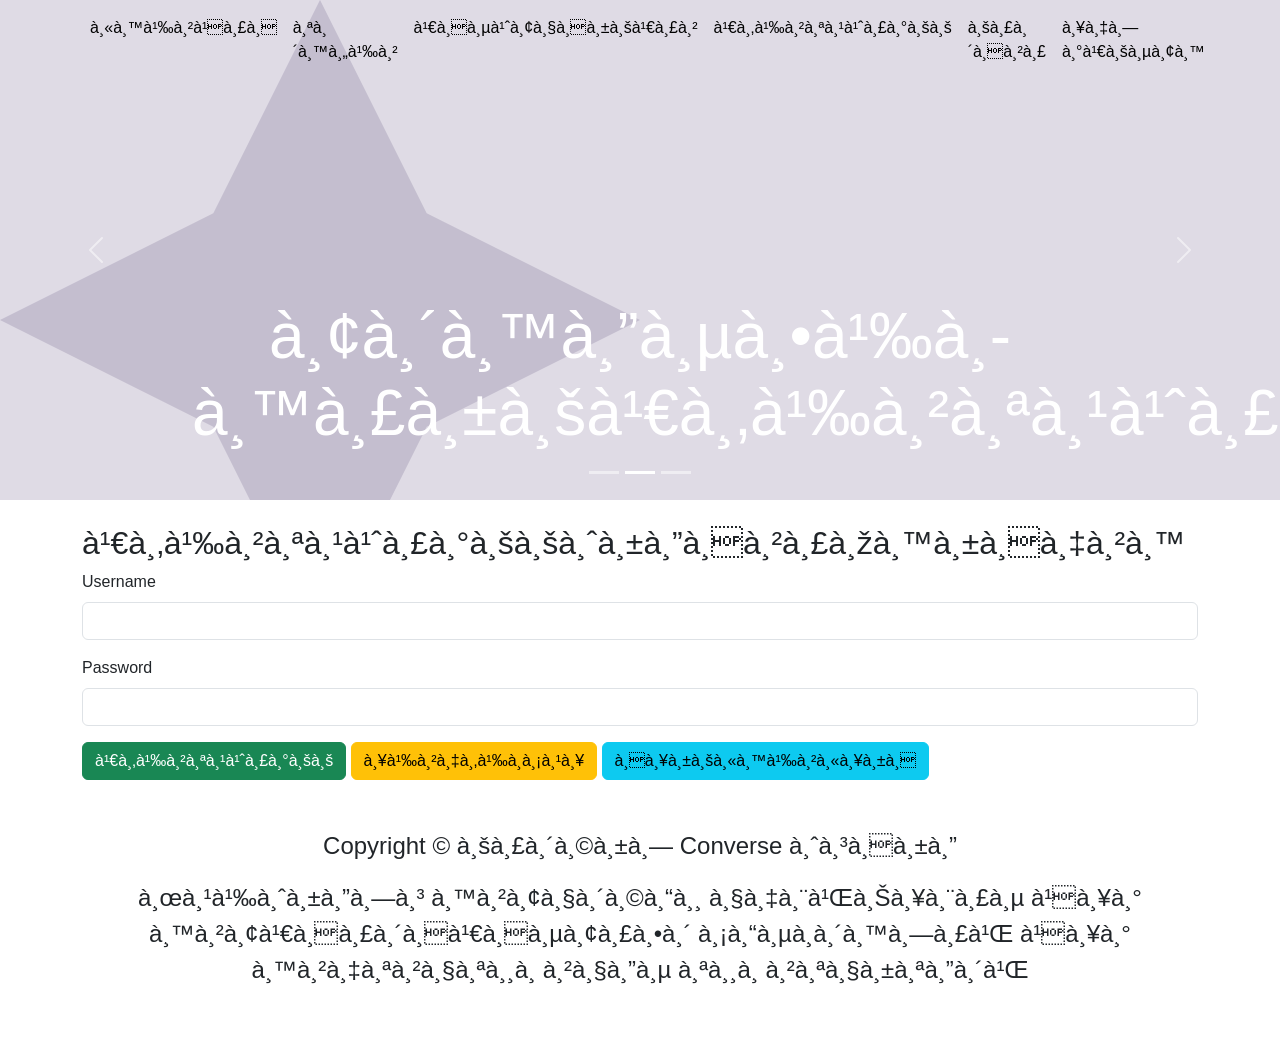
<file: login.html>
<!DOCTYPE html>
<html lang="en">
    <head>
        <title>Converse</title>
        <meta charset="UFT-8">
        <meta name="viewport" content="wigth=device-wight, initial-scale=1.0">
        <link href="https://cdn.jsdelivr.net/npm/bootstrap@5.0.2/dist/css/bootstrap.min.css" rel="stylesheet"
            integrity="sha384-EVSTQN3/azprG1Anm3QDgpJLIm9Nao0Yz1ztcQTwFspd3yD65VohhpuuCOmLASjC" crossorigin="anonymous">
        <link rel="stylesheet" href="style1.css">
    </head>
        <!-- navbar -->
               <nav class="navbar navbar-expand-sm navbar-silver bg-silver fixed-top">
                <div class="container">
                    <button class="navbar-toggler" data-bs-toggle="collapse" data-bs-target="#navbar1">
                        <span class="navbar-toggler-icon"></span>
                    </button>
                    <div id="navbar1" class="collapse navbar-collapse">
                        <ul class="navbar-nav ms-auto">
                            <li class="nav-item"></li>
                                <a href="index.html" class="nav-link" style="color: black;">หน้าแรก</a>
                            </li>
                            <li class="nav-item"></li>
                                <a href="product.html" class="nav-link" style="color: black;">สินค้า</a>
                            </li>
                            <li class="nav-item"></li>
                                <a href="about.html" class="nav-link" style="color: black;">เกี่ยวกับเรา</a>
                            </li>
                            <li class="nav-item"></li>
                                <a href="login.html" class="nav-link" style="color: black;">เข้าสู่ระบบ</a>
                            </li>
                            <li class="nav-item"></li>
                            <a href="card.html" class="nav-link" style="color: black;">บริการ</a>
                        </li>
                        <li class="nav-item"></li>
                            <a href="register.html" class="nav-link" style="color: black;">ลงทะเบียน</a>
                        </li>
                        </ul>
                    </div>
                </div>
             </nav>
       </head>
            <!--Slider-->
            <section id="Slider">
                <div class="carousel slider" data-bs-ride="carousel" id="mySlider">
                    <ol class="carousel-indicators">
                        <button data-bs-target="#mySlider" data-bs-slide-to="0"></button>
                        <button data-bs-target="#mySlider" data-bs-slide-to="1" class="active"></button>
                        <button data-bs-target="#mySlider" data-bs-slide-to="2"></button>
                    </ol>
                    <div class="carousel-inner">
                        <div class="carousel-item carousel-imagenew-1">
                            <div class="container">
                                <div class="carousel-caption d-none d-sm-block">
                                    <h1 class="display-3">ยินดีต้อนรับเข้าสู่ระบบ</h1>
                                </div>
                            </div>
                        </div>
                        <div class="carousel-item carousel-imagenew-2 active">
                        <div class="container">
                            <div class="carousel-caption d-none d-sm-block">
                                <h1 class="display-3">ยินดีต้อนรับเข้าสู่ระบบ</h1>
                            </div>
                        </div>
                    </div>
                    <div class="carousel-item carousel-imagenew-3">
                    <div class="container">
                        <div class="carousel-caption d-none d-sm-block">
                            <h1 class="display-3">ยินดีต้อนรับเข้าสู่ระบบ</h1>
                        </div>
                    </div>
                </div>
                <button class="carousel-control-prev" data-bs-target="#mySlider" data-bs-slide="prev">
                    <span class="carousel-control-prev-icon"></span>
                </button>
                <button class="carousel-control-next" data-bs-target="#mySlider" data-bs-slide="next">
                    <span class="carousel-control-next-icon"></span>
                </button>
                </div>
                </div>
            </section>
            <br>
             <!--form login-->
             <section class="form-login">
                <div class="container">
                    <h2><i class='bx bx-user' style="color: black;"></i>เข้าสู่ระบบจัดการพนักงาน</h2>
                    <form action="#" method="post">
                        <div class="mb-3">
                            <label for="usernam" class="form-label">Username</label>
                            <input type="text" class="form-control" id="username" name="username" required>
                        </div>
                        <div class="mb-3">
                            <label for="password" class="form-label">Password</label>
                            <input type="text" class="form-control" id="password" name="password" required>
                        </div>
                        <button type="submit" class="btn btn-success">เข้าสู่ระบบ</button>
                        <button type="reset" class="btn btn-warning">ล้างข้อมูล</button>
                        <a href="index.html" class="btn btn-info">กลับหน้าหลัก</a>
        </form>
     </div>
   </section>
   <!--footer-->
<footer class="text-center">
    <section class="footer">
        <div class="container box">
        <p> Copyright &copy; บริษัท Converse จำกัด</p>
        <p> ผู้จัดทำ นายวิษณุ วงศ์ชลศรี และ นายเกริกเกียรติ มณีอินทร์ และ นางสาวสุภาวดี สุภาสวัสดิ์</p>
    </section>
 </body>
</html>
</file>
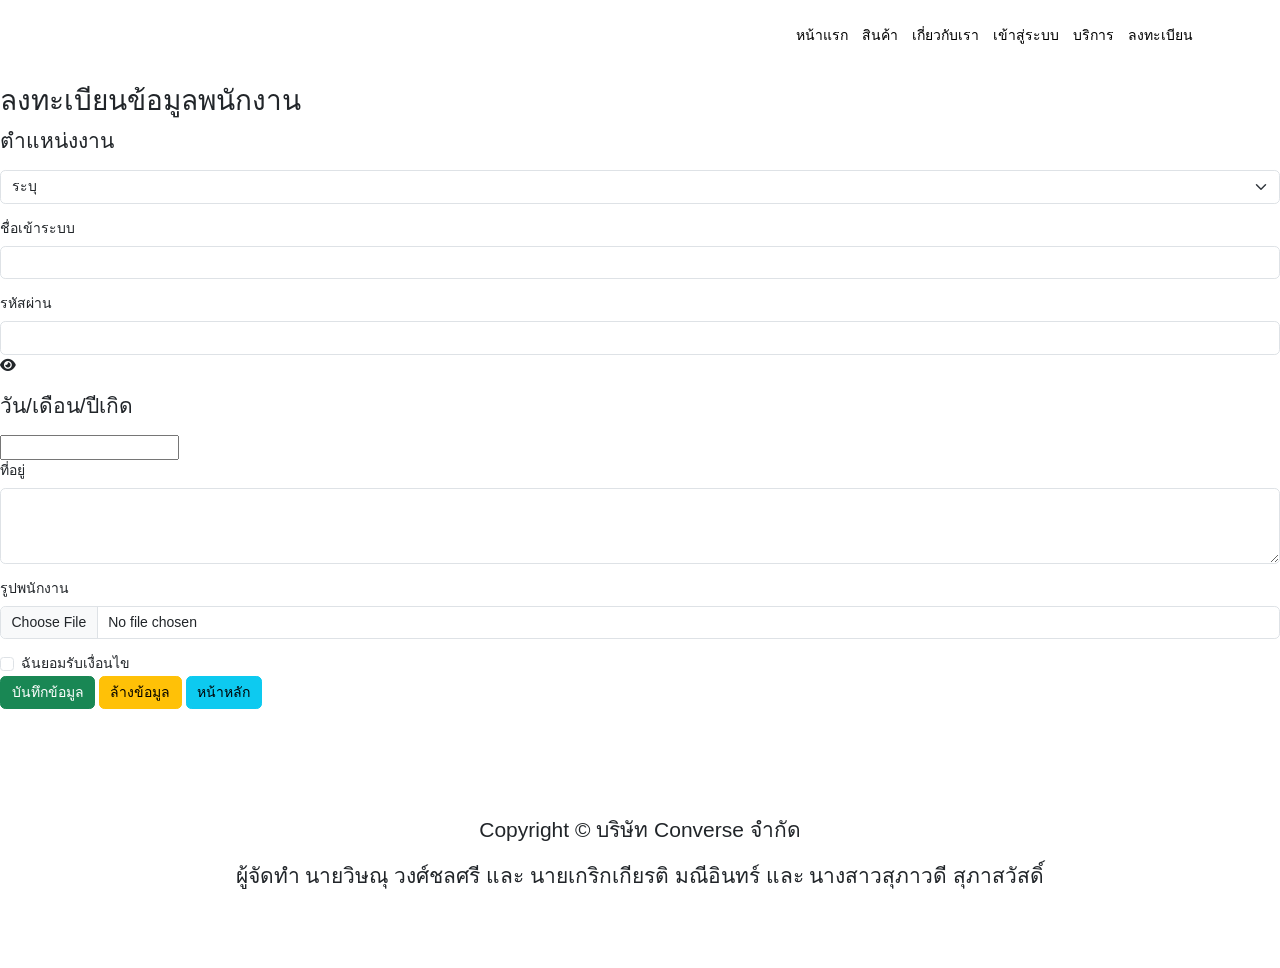
<file: register.html>
<!DOCTYPE html>
<html lang="en">
    <head>
        <title>Converse</title>
        <meta charset="UTF-8">
        <meta name="viewport" content="width=device-width, initial-scale=1">
        <meta name="description" content="ICT12267การพัฒนาเว็บแอปพลิเคชันส่วนติดต่อกับผู้ใช้">
        <meta name="author" content="นายวิษณุ วงศ์ชลศรี และ นายเกริกเกียรติ มณีอินทร์">
        <link href="style.css" rel="stylesheet">
        <link href="https://cdn.jsdelivr.net/npm/bootstrap@5.3.3/dist/css/bootstrap.min.css" rel="stylesheet" integrity="sha384-QWTKZyjpPEjISv5WaRU9OFeRpok6YctnYmDr5pNlyT2bRjXh0JMhjY6hW+ALEwIH" crossorigin="anonymous">
        <link href="https://cdnjs.cloudflare.com/ajax/libs/font-awesome/6.6.0/css/all.min.css" rel="stylesheet">
        <script src="https://cdn.jsdelivr.net/npm/bootstrap@5.3.3/dist/js/bootstrap.bundle.min.js" integrity="sha384-YvpcrYf0tY3lHB60NNkmXc5s9fDVZLESaAA55NDzOxhy9GkcIdslK1eN7N6jIeHz" crossorigin="anonymous"></script>
    </head>
<!-- navbar -->
       <nav class="navbar navbar-expand-sm navbar-silver bg-silver fixed-top">
        <div class="container">
            <button class="navbar-toggler" data-bs-toggle="collapse" data-bs-target="#navbar1">
                <span class="navbar-toggler-icon"></span>
            </button>
            <div id="navbar1" class="collapse navbar-collapse">
                <ul class="navbar-nav ms-auto">
                    <li class="nav-item"></li>
                        <a href="index.html" class="nav-link" style="color: black;">หน้าแรก</a>
                    </li>
                    <li class="nav-item"></li>
                        <a href="product.html" class="nav-link" style="color: black;">สินค้า</a>
                    </li>
                    <li class="nav-item"></li>
                        <a href="about.html" class="nav-link" style="color: black;">เกี่ยวกับเรา</a>
                    </li>
                    <li class="nav-item"></li>
                        <a href="login.html" class="nav-link" style="color: black;">เข้าสู่ระบบ</a>
                    </li>
                    <li class="nav-item"></li>
                    <a href="card.html" class="nav-link" style="color: black;">บริการ</a>
                </li>
                <li class="nav-item"></li>
                    <a href="register.html" class="nav-link" style="color: black;">ลงทะเบียน</a>
                </li>
                </ul>
            </div>
        </div>
     </nav>
    <!--slider-->
<section id="slider">
    <div class="carousel slide" data-bs-ride="carousel" id="myslider">
        <ol class="carousel-indicators">
            <button data-bs-target="#Myslider" data-bs-slide-to="0"></button>
            <button data-bs-target="#Myslider" data-bs-slide-to="1" class="active"></button>
            <button data-bs-target="#Myslider" data-bs-slide-to="2"></button>
        </ol>
        <div class="carousel-inner">
        <div class="carousel-item carousel-image-1">
            <div class="container">
                <div class="carousel-caption d-none d-sm-block>
                <h1 class="display-3">ลงทะเบียนข้อมูลพนักงาน</h1>
            </div>
        </div>
        </div>
    <div class="carousel-item carousel-image-2 active">
        <div class="container">
            <div class="carousel-caption d-none d-sm-block>
            <h1 class="display-3">ลงทะเบียนข้อมูลพนักงาน</h1>
        </div>
    </div>
    </div>
<div class="carousel-item carousel-image-3">
    <div class="container">
        <div class="carousel-caption d-none d-sm-block>
        <h1 class="display-3">ลงทะเบียนข้อมูลพนักงาน</h1>
    </div>
</div>
</div>
<button class="carousel-control-prev" data-bs-terget="#Myslider"data-bs-slide="prev">
    <span class="carousel-control-prev-icon"></span>
</button>
<button class="carousel-control-next" data-bs-target="#Myslider"data-bs-slide="next">
    <span class="carousel-control-next-icon"></span>
   </button>
  </div>  
 </div>
</section>
<!--register-->
        <h2>ลงทะเบียนข้อมูลพนักงาน</h2>
        <form action="#" method="POST">
            <div class="mb-3">
                <p>ตำแหน่งงาน</p>
                <select class="form-select" aria-label="Default select example">
                    <option selected>ระบุ</option>
                    <option value="1">Data Engineer</Data></option>
                    <option value="2"> Data Scientist</option>
                    <option value="3">Data Analyst</option>
                </select>
            </div>
            <div class="mb-3">
                <label for="username" class="form-label">ชื่อเข้าระบบ</label>
                <input type="text" class="form-control" id="username" name="username"required>
            </div>
            <div class="mb-3">
                <label for="password" class="form-label">รหัสผ่าน</label>
                <input type="password" class="form-control" id="password" name="password"required>
                <i class="fa-solid fa-eye" id="eye"></i>
            </div>
            <div>
                <p>วัน/เดือน/ปีเกิด</p>
                <input id="datepicker" width="276"/>
                <script>
                    $('#datepicker').datepicker({
                        uiLibrary: 'bootstrap5'
                    });
                </script>
            </div>
            <div class="mb-3">
            <label for="exampleFormControlTextareal" class="form-label">ที่อยู่</label>
            <textarea class="form-control" id="exampleFormControlTextareal" rows="3"></textarea>
        </div>
        <div class="mb-3">
        <label for="formFile" class="form-label">รูปพนักงาน</label>
        <input class="form-control" type="file" id="formFile">
        </div>
        <div class="form-check">
        <input class="form-check-input" type="checkbox" value="" id="flexCheckDefault">
        <label class="form-check-label" for="flexCheckDefault">
        ฉันยอมรับเงื่อนไข
        </label>
        </div>
        <button type="submit" class="btn btn-success"> บันทึกข้อมูล</button>
        <button type="reset" class="btn btn-warning">ล้างข้อมูล</button>
        <a href="Index.html" class="btn btn-info">หน้าหลัก<a>
  </form>
 </div>
</section>
<!--footer-->
<footer class="text-center">
    <section class="footer">
        <div class="container box">
        <p> Copyright &copy; บริษัท Converse จำกัด</p>
        <p> ผู้จัดทำ นายวิษณุ วงศ์ชลศรี และ นายเกริกเกียรติ มณีอินทร์ และ นางสาวสุภาวดี สุภาสวัสดิ์</p>
    </section>
</body>
</html>
</file>
<file: style1.css>
@import url('https://fonts.googleapis.com/css2?family=Lato:ital,wght@0,100;0,300;0,400;0,700;0,900;1,100;1,300;1,400;1,700;1,900&family=Roboto+Condensed:ital,wght@0,100..900;1,100..900&display=swap');
.carousel-item{
    height: 500px;
}
.carousel-image-1{
    background-image: url(https://www.google.com/url?sa=i&url=https%3A%2F%2Fwww.ebay.com%2Fitm%2F204420940909&psig=AOvVaw3aUyulkC3muTZM4MJUW20k&ust=1727328740045000&source=images&cd=vfe&opi=89978449&ved=0CBQQjRxqFwoTCNiFx5Gv3YgDFQAAAAAdAAAAABA6.jpg);
    background-size: cover;
}
.carousel-image-2{
    background-image: url(https://www.google.com/url?sa=i&url=https%3A%2F%2Fshopee.co.th%2FConverse-Jack-purcell-rally-i.2776001.10239803143&psig=AOvVaw3aUyulkC3muTZM4MJUW20k&ust=1727328740045000&source=images&cd=vfe&opi=89978449&ved=0CBQQjRxqFwoTCNiFx5Gv3YgDFQAAAAAdAAAAABBi.jpg);
    background-size: cover;
}
.carousel-image-3{
    background-image: url(https://www.google.com/url?sa=i&url=https%3A%2F%2Fjjwestusa.plazathai.com%2Fshow611645%2F&psig=AOvVaw3aUyulkC3muTZM4MJUW20k&ust=1727328740045000&source=images&cd=vfe&opi=89978449&ved=0CBQQjRxqFwoTCNiFx5Gv3YgDFQAAAAAdAAAAABBt.jpg);
    background-size: cover;
}
section.footer{
    font-size: 1.5rem;
    text-align: center;
    padding: 3rem;
}
.carousel-imagenew-1{
    background-color: #DFDBE5;
    background-image: url("data:image/svg+xml,%3Csvg xmlns='http://www.w3.org/2000/svg' width='4' height='4' viewBox='0 0 4 4'%3E%3Cpath fill='%239C92AC' fill-opacity='0.4' d='M1 3h1v1H1V3zm2-2h1v1H3V1z'%3E%3C/path%3E%3C/svg%3E");  
    background-size: cover;
}
.carousel-imagenew-2{
    background-color: #DFDBE5;
    background-image: url("data:image/svg+xml,%3Csvg xmlns='http://www.w3.org/2000/svg' width='24' height='24' viewBox='0 0 24 24'%3E%3Cg fill='%239C92AC' fill-opacity='0.4'%3E%3Cpolygon fill-rule='evenodd' points='8 4 12 6 8 8 6 12 4 8 0 6 4 4 6 0 8 4'/%3E%3C/g%3E%3C/svg%3E");
    background-size: cover;
}
.carousel-imagenew-3{
    background-color: #DFDBE5;
    background-image: url("data:image/svg+xml,%3Csvg width='40' height='40' viewBox='0 0 40 40' xmlns='http://www.w3.org/2000/svg'%3E%3Cg fill='%239C92AC' fill-opacity='0.4' fill-rule='evenodd'%3E%3Cpath d='M0 40L40 0H20L0 20M40 40V20L20 40'/%3E%3C/g%3E%3C/svg%3E");
    background-size: cover;
}

.converse-image{
   height: 300px;
   width: 300px;
}
*{
    font-family: "IBM Plex Sans Thai", sans-serif;
}
</file>
<file: style.css>
@import url('https://fonts.googleapis.com/css2?family=Gowun+Batang:wght@400;700&display=swap');
*{
     margin: 0;
     padding: 0;
     box-sizing: border-box;
 }
 html{
     font-size: 14px;
     scroll-behavior: smooth;
 }
 .container{
     max-width: 900px;
     margin: 0 auto;
     padding: 0 20px;
 }
 nav{
     height: 5rem;
     display: flex;
     justify-content: space-between;
     align-items: center;
 }
 .logo{
     font-size: 2.6rem;
     color: rgb(255, 158, 22);
     display: flex;
     justify-content: center;
     align-items: center;
   
 }
 .nav-list{
     display: flex;
     justify-content: center;
     align-items: center;
 }
 .nav-list li{
     list-style: none;
     margin: 0 1rem;
 }
 li a{
     color: rgb(255, 128, 0);
     font-size: 1.5rem;
     text-decoration: none;
 }
 img{
     width: 50%;
 }
 p{
     font-size: 1.5rem;
     line-height: 1.5;
 }
 section{
     padding: 3rem 0;
 }
 .box{
     border: 2 solid rgb(144, 42, 165);
     padding: 1.5rem;
     margin-top: 3rem;
     border-radius: 15px;
 }
 h2{
     font-size: 3rem;
 }
 .flex{
     display: flex;
     justify-content: space-around;
     align-items: center;
 }
 .flex>*{
     margin: 3px;
 }
section.header1{
     width: 100%;
     height: 90%;
     background: url(https://inwfile.com/s-fh/yiedpg.jpg) no-repeat;
     background-size:cover ;
}
section.header2{
     width: 100%;
     height: 90%;
     background: url(https://encrypted-tbn0.gstatic.com/images?q=tbn:ANd9GcSvj9UPlWvxwKLGEl6ADQ-3yDcHTIiq3ii_CQ&s) no-repeat;
     background-size:cover ;
}
.Copyright {
     width: 55rem;
     border: 2px solid rgb(0, 6, 12);
     padding: 5rem;
     text-align: center;
     margin: 0 auto;
 }
 h3{
     font-size: 1.5rem;
 }
 section.footer{
     font-size: 1.5rem;
     text-align: center;
     padding: 3rem;
 }
 .profile-image{
    height: 300px;
    width: 300px;
 }
 *{
     font-family: "IBM Plex Sans Thai", sans-serif;
 }
 .img-fluid{
    width:600px ;
    height:600px ;
 }
 .text-center{
    font-size: 1rem;
 }
 .col-md-4{
    width: 600px;
    height: 600px;
 }
</file>
